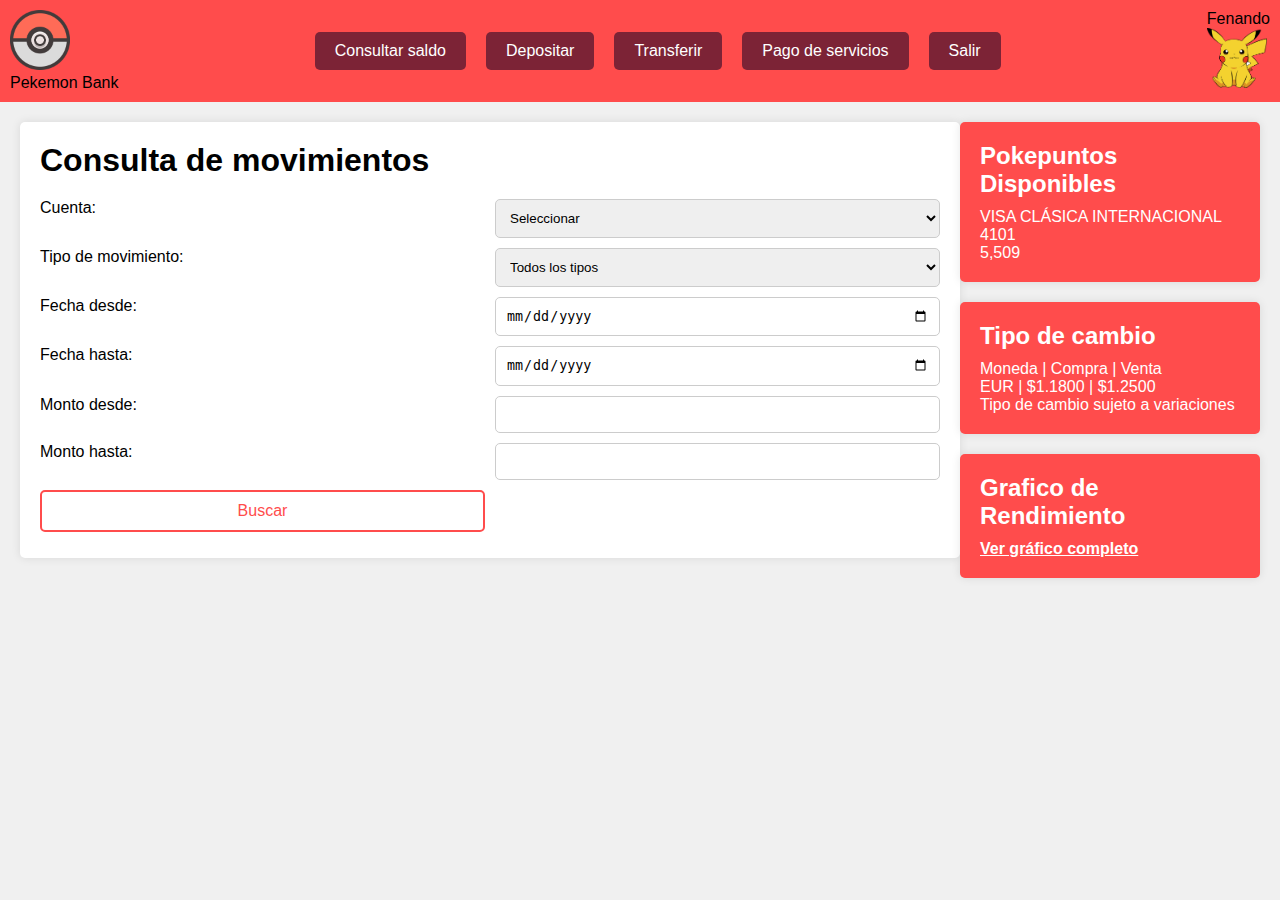
<file: Movimientos.html>
<!DOCTYPE html>
<html lang="es">
<head>
    <meta charset="UTF-8">
    <meta name="viewport" content="width=device-width, initial-scale=1.0">
    <title>Consulta de Movimientos</title>
    <link rel="stylesheet" href="styles/Movimientos.css">
</head>
<body>
    <header>
        <div class="logo">
            <img src="img/pokebola.webp" alt="Logo" />
            <p>Pekemon Bank</p>
        </div>
        <nav>
            <a href="Movimientos.html">Consultar saldo</a>
            <a href="PokemonBank_Cajero.html">Depositar</a>
            <a href="PokemonBank_Cajero.html">Transferir</a>
            <a href="PokemonBank_Cajero.html">Pago de servicios</a>
            <a href="PokemonBank_Cajero.html">Salir</a>
        </nav>
        <div class="mascot">
            <p>Fenando</p>
            <img src="img/pikachu.png" alt="Pikachu" />
        </div>
    </header>

    <main>
        <section class="consulta">
            <h1>Consulta de movimientos</h1>
            <form>
                <label for="cuenta">Cuenta:</label>
                <select id="cuenta">
                    <option>Seleccionar</option>
                    <option>Tarjeta de Ahorro</option>
                    <option>Tarjeta de Credito Mastercard</option>
                    <option>Tarjeta de Credoto VISA</option>
                </select>

                <label for="movimiento">Tipo de movimiento:</label>
                <select id="movimiento">
                    <option>Todos los tipos</option>
                    <option>Transferencia</option>
                    <option>Compras</option>
                    <option>Todos</option>
                </select>

                <label for="fecha-desde">Fecha desde:</label>
                <input type="date" id="fecha-desde">

                <label for="fecha-hasta">Fecha hasta:</label>
                <input type="date" id="fecha-hasta">

                <label for="monto-desde">Monto desde:</label>
                <input type="text" id="monto-desde">

                <label for="monto-hasta">Monto hasta:</label>
                <input type="text" id="monto-hasta">

                
                <a href="Buscar.html" class="btn-outline">Buscar</a>

            </form>
        </section>

        <aside>
            <div class="davipuntos">
                <h2>Pokepuntos Disponibles</h2>
                <p>VISA CLÁSICA INTERNACIONAL</p>
                <p>4101</p>
                <p>5,509</p>
            </div>

            <div class="tipo-cambio">
                <h2>Tipo de cambio</h2>
                <p>Moneda | Compra | Venta</p>
                <p>EUR | $1.1800 | $1.2500</p>
                <p>Tipo de cambio sujeto a variaciones</p>
            </div>
        
            <div class="tipo-cambio">
                <h2>Grafico de Rendimiento</h2>
                <a href="grafica.html">Ver gráfico completo</a>
                
            </div> 
        
        </aside>
    </main>
</body>
</html>
</file>
<file: styles/Movimientos.css>
* {
    box-sizing: border-box;
    margin: 0;
    padding: 0;
}

body {
    font-family: Arial, sans-serif;
    background-color: #f0f0f0;
}
header {
    background-color: #ff4c4c;
    display: flex;
    justify-content: space-between;
    align-items: center;
    padding: 10px;
}

header .logo img {
    height: 60px;
}

header nav {
    display: flex;
    gap: 10px;
}

header nav a {
    display: inline-block;
    padding: 10px 20px;
    margin-right: 10px;
    background-color: #7c2336; 
    color: white;
    text-decoration: none;
    border-radius: 5px;
    font-size: 16px;
    transition: background-color 0.3s;
}

header .mascot img {
    height: 60px;
}

main {
    display: flex;
    justify-content: space-between;
    padding: 20px;
    flex-wrap: wrap;
}

.consulta {
    flex: 3;
    background-color: white;
    padding: 20px;
    border-radius: 5px;
    box-shadow: 0 0 10px rgba(0, 0, 0, 0.1);
    margin-bottom: 20px;
}

.consulta h1 {
    margin-bottom: 20px;
}

.consulta form {
    display: grid;
    grid-template-columns: 1fr 1fr;
    gap: 10px;
}

.consulta form label {
    grid-column: span 1;
}

.consulta form input,
.consulta form select {
    padding: 10px;
    border: 1px solid #ccc;
    border-radius: 5px;
    width: 100%;
}
.btn-outline {
    text-decoration: dashed;
    text-align: center;
    display: inline-block;
    padding: 10px 20px;
    color: #ff4c4c; /* Color del texto */
    background-color: transparent;
    border: 2px solid #ff4c4c;
    border-radius: 5px;
    text-decoration: none;
    font-size: 16px;
    transition: all 0.3s ease;
}

.btn-outline:hover {
    background-color: #e72b63; /* Fondo azul al hacer hover */
    color: white; /* Texto blanco al hacer hover */
}

aside {
    flex: 1;
    display: flex;
    flex-direction: column;
    gap: 20px;
}

aside .davipuntos, 
aside .tipo-cambio {
    background-color: #ff4c4c;
    color: white;
    padding: 20px;
    border-radius: 5px;
    box-shadow: 0 0 10px rgba(0, 0, 0, 0.1);
}

/* Fabricio Agregue un acceso adicional para ver los graficos mas un enlace */

.tipo-cambio a {
    color: #ffffff; 
    text-decoration: underline; 
    font-weight: bold; 
}

/* Fabricio te agregue Efecto hover para el enlace */

.tipo-cambio a:hover {
    color: #ffe600; /* se va a cambiar color al pasar el mouse */
    transition: color 0.3s ease; 
}

aside h2 {
    margin-bottom: 10px;
}

/* Estilos Responsivos */

/* Para pantallas pequeñas (móviles) */
@media (max-width: 768px) {
    header {
        flex-direction: column;
        align-items: center;
    }

    header nav {
        flex-direction: column;
        gap: 5px;
    }

    header .mascot {
        display: none; /* Ocultar imagen de Pikachu en pantallas pequeñas */
    }

    main {
        flex-direction: column;
        padding: 10px;
    }

    .consulta {
        width: 100%;
    }

    aside {
        width: 100%;
    }

    .consulta form {
        grid-template-columns: 1fr; /* Cambiar a una sola columna en formularios */
    }

    .consulta form button {
        grid-column: span 1; /* El botón ocupará toda la fila */
    }
}

/* Para pantallas medianas (tablets) */
@media (max-width: 1024px) {
    header nav {
        flex-wrap: wrap;
        justify-content: center;
    }

    main {
        flex-direction: column;
    }

    .consulta {
        width: 100%;
    }

    aside {
        width: 100%;
        margin-top: 20px;
    }
}
</file>
